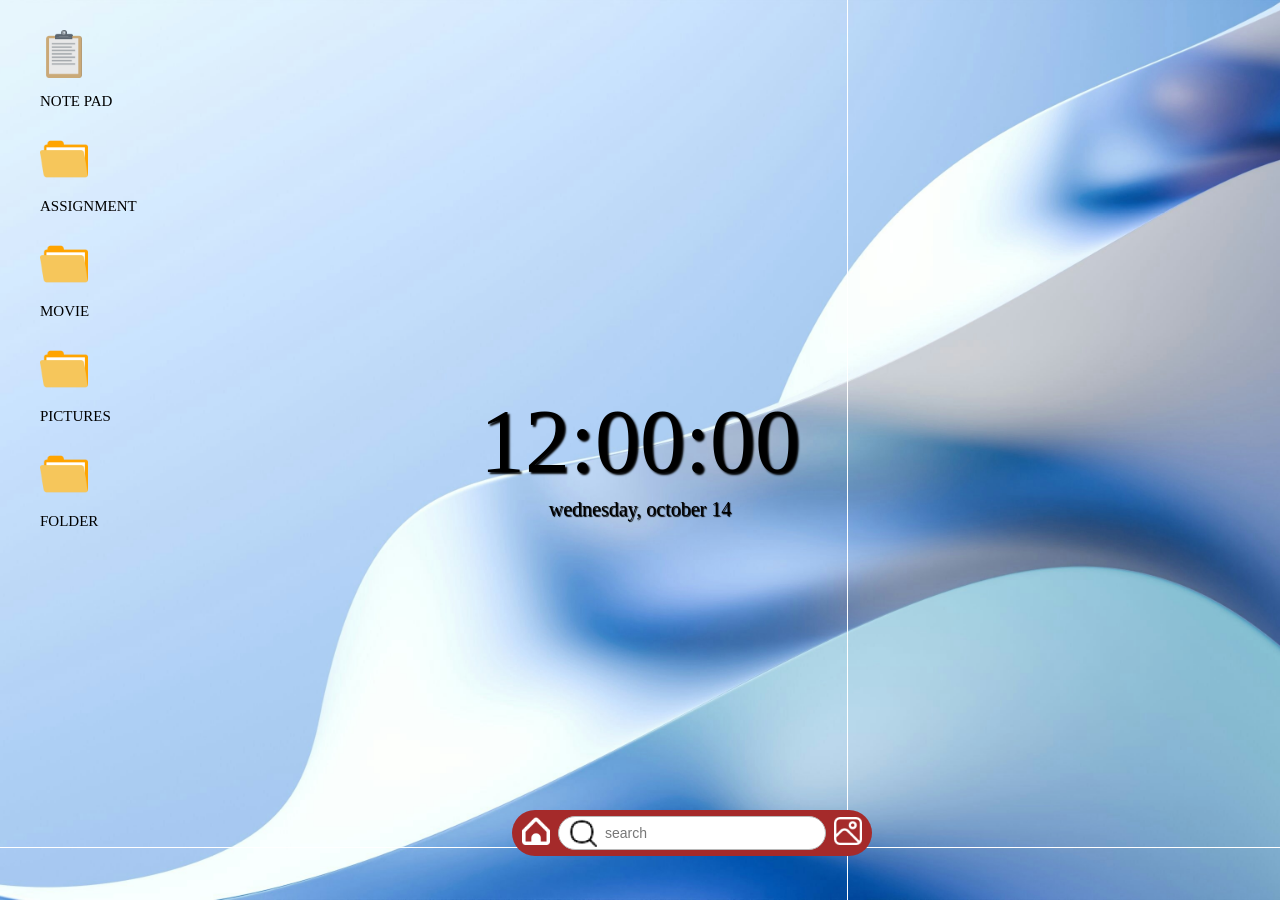
<file: index.html>
<!doctype html>
<html lang="en">
  <head>
    <meta charset="UTF-8" />
    <meta name="viewport" content="width=device-width, initial-scale=1.0" />
    <title>Document</title>
    <link rel="stylesheet" href="style.css" />
    <link rel="stylesheet" href="folder.css" />
    <link rel="shortcut icon" href="image/fabicon1.png" type="image/x-icon" />
  </head>
  <body>
    <div class="lockscreen">
      <img src="image/OSBAGIMAGE.jpg" alt="" class="backgroundimage" />
      <button>unlock</button>
      <h2>fawaz o.s</h2>
    </div>
    <div>
      <img src="image/osbgimae3.jpg" alt="" class="backgroundimage" />

      <div class="folder">
        <a href="#"><img src="image/clipboard.png" alt="" /> </a>
        <p>note pad</p>
        <a href="folder.html"><img src="image/folder.png" alt="" /> </a>
        <p>assignment</p>
        <a href="#"><img src="image/folder.png" alt="" /> </a>
        <p>movie</p>
        <a href="#"><img src="image/folder.png" alt="" /> </a>
        <p>pictures</p>
        <a href="#"><img src="image/folder.png" alt="" /> </a>
        <p>folder</p>
      </div>

      <div class="home">
        <a href="#"><img src="image/home.png" alt="" /></a>

        <div class="search-box">
          <img src="image/search.png" alt="" class="search-icon" />
          <input type="text" placeholder="search" />
        </div>

        <a href="#"><img src="image/picture.png" alt="" /></a>
      </div>
    </div>

    <div class="clock">
      <h2 id="time">12:00:00</h2>
      <p id="date">wednesday, october 14</p>
    </div>
  </body>
</html>
</file>
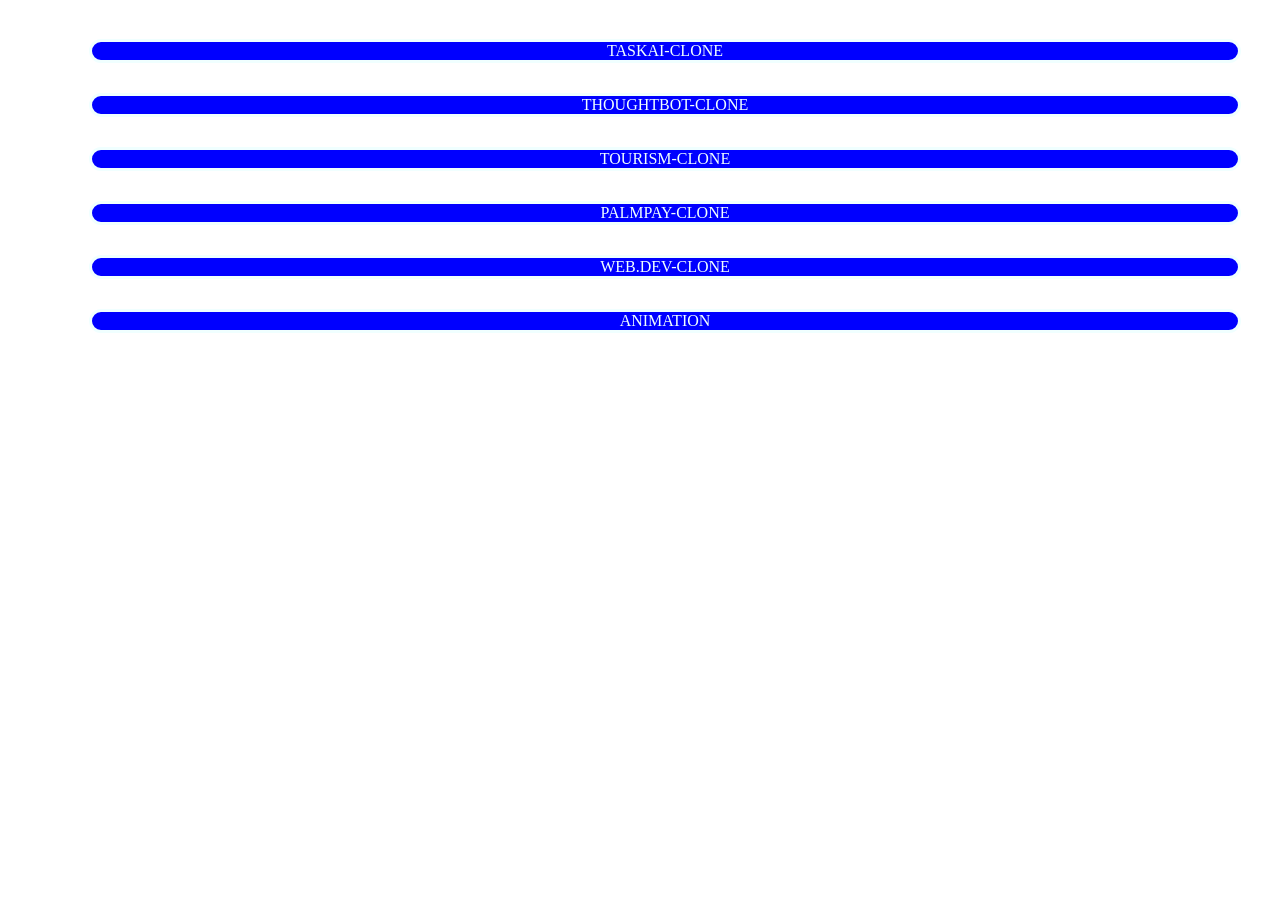
<file: folder.html>
<!DOCTYPE html>
<html lang="en">
<head>
  <meta charset="UTF-8">
  <meta name="viewport" content="width=device-width, initial-scale=1.0">
  <title>Document</title>
  <link rel="stylesheet" href="folder.css">

</head>
<body>
  <div class="links">
  <a href="https://task-ai-psi.vercel.app/">taskai-clone</a>
  <a href="https://thoughtbot-clone-orpin.vercel.app/">thoughtbot-clone</a>
  <a href="https://afrivista-clonee.vercel.app/">tourism-clone</a>
  <a href="https://palmpay-clone-bash.vercel.app/">palmpay-clone</a>
  <a href="https://webdev-clone-alpha.vercel.app/">web.dev-clone</a>
  <a href="https://sun-animation-nine.vercel.app/">animation</a>

  </div>
</body>
</html>
</file>
<file: style.css>
@import url('https://fonts.googleapis.com/css2?family=Alfa+Slab+One&display=swap');

* {
  margin: 0;
  padding: 0;
  box-sizing: border-box;
}
body {
  overflow: hidden;
}

.backgroundimage {
  position: fixed;
  width: 100%;
  height: 100vh;
  object-fit: cover;
  top: 0;
  left: 0;
  z-index: -1;
}

.lockscreen {
  position: fixed;
  inset: 0;
  z-index: 2;
  animation: slideup 3s ease-in-out 1s forwards;
}


@keyframes slideup {
  to {
    transform: translateY(-100%);
  }
  
}


.lockscreen button {
  position: absolute;
  top: 90%;
  left: 50%;
  font-size: 60px;
  width: 220px;
  border-radius: 50px;
  /* box-shadow: 0 5px rgba(0, 0, 0, 0.4); */


  transform: translate(-50%, -50%);
}

.lockscreen h2 {
  position: absolute;
  font-family: "Alfa Slab One", serif;
  font-weight: 400;
  top: 10%;
  left: 40%;
  font-size: 30px;
  text-transform: uppercase;
  letter-spacing: 5px;
  
}


.folder a {
  display: block;
  width: 48px;
  height: 48px;
}

.folder img {
  width: 100%;
  height: 100%;
  object-fit: contain;
  margin-left: 40px;
  gap: px;
}
.folder {
  display:flex;
  flex-direction: column;
  gap: 25px;
  margin-top: 30px;
}


.home {
  display: flex;
  align-items: center;
  gap: 8px;
  padding: 6px 10px;
  border-radius: 50px;
  background-color: brown;
  position: absolute;
  top: 90%;
  left: 40%;
  font-size: 20px;
  width: min(360px, 90vw);
  border-radius: 50px;
  color: aliceblue;
}

.home img {
  margin-left: 0;
  width: 28px;
  height: 28px;
  object-fit: contain;
  
  filter: brightness(0) invert(1);
}

.search-box {
  display: flex;
  align-items: center;
  gap: 8px;
  height: 34px;
  flex: 1;
  min-width: 10px;
  padding: 0 10px;
  border: 1px solid #b8b8b8;
  border-radius: 20px;
  background-color: #fff;
}

.search-box input {
  flex: 1;
  min-width: 0;
  border: none;
  outline: none;
  background: transparent;
  font-size: 14px;
  color: #222;
}

.search-icon {
  flex: 0 0 15px;
  width: 15px;
  height: 15px;
  margin: 0 !important;
  filter: none !important;
}

.search-box input::placeholder {
  color: #777;
}


.folder p {
  color: black;
  text-transform: uppercase;
  font-size: 15px;
  margin-left: 40px;
  margin-top: -10px;
}

.clock {
  color: black;
  text-align: center;
  padding: 10px;
  margin-top: -150px;
}

.clock h2 {
  font-size: 90px;
  font-weight: 400;
  /* margin: 0; */
  text-shadow: 2px 2px 2px black;
}

.clock p {
  font-size: 20px;
  margin-top: 5px;
  text-shadow: 1px 1px 1px black;
}
</file>
<file: folder.css>
* {
  margin: 0;
  padding: 0;
  box-sizing: border-box;
}


.links {
  display: flex;
  flex-direction: column;
  margin-left: 50px;
  padding: 39px;
  gap: 30px;
  height: 30px;
}

.links a {
  border: 3px solid;
  text-align: center;
  border-radius: 50px;
  text-decoration: none;
  text-transform: uppercase;
  background-color:blue;
  color: azure;
}
</file>
